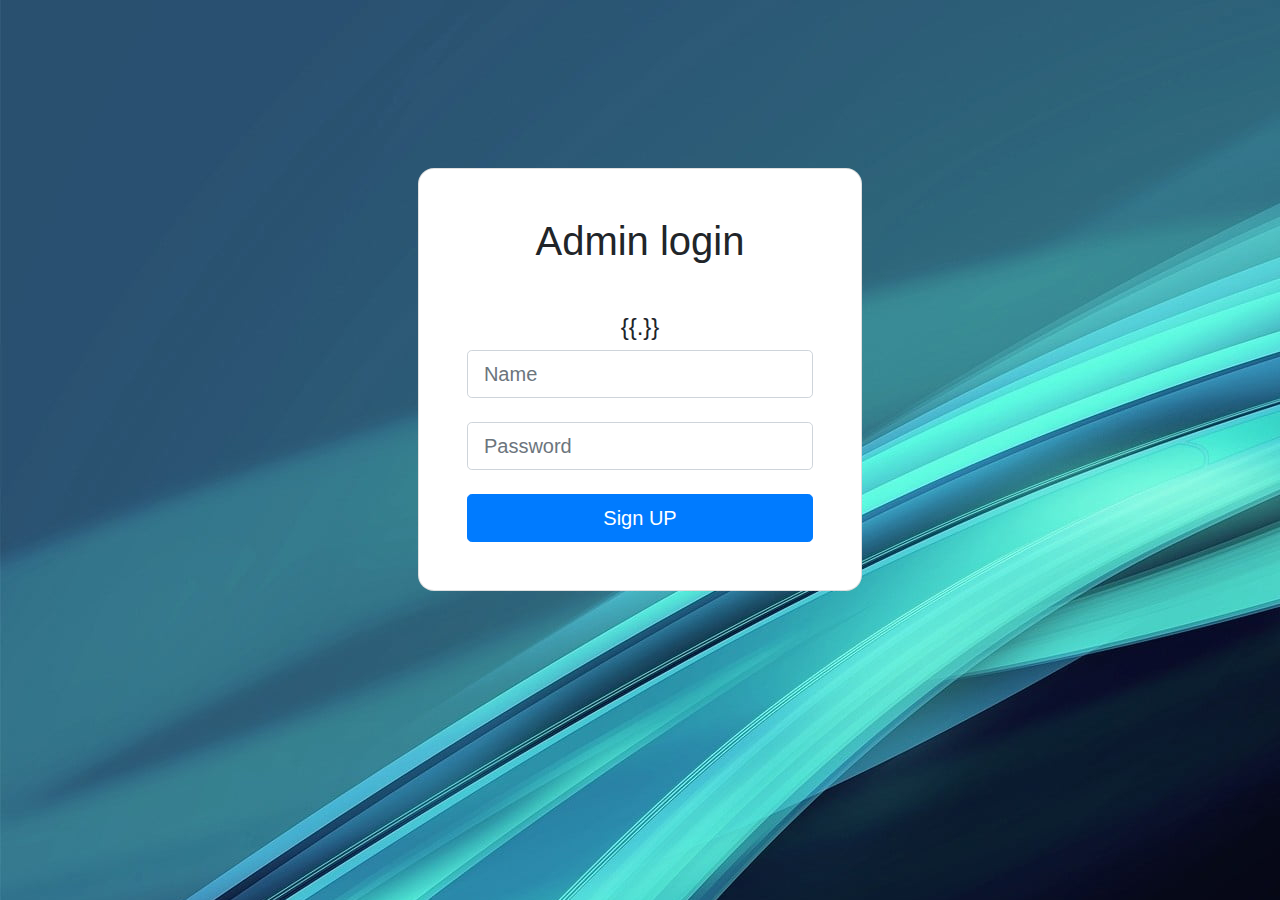
<file: templates/adminlogin.html>
<!DOCTYPE html>
<html lang="Eg">
<head>
  <link rel="stylesheet" href="https://cdn.jsdelivr.net/npm/bootstrap@4.0.0/dist/css/bootstrap.min.css" integrity="sha384-Gn5384xqQ1aoWXA+058RXPxPg6fy4IWvTNh0E263XmFcJlSAwiGgFAW/dAiS6JXm" crossorigin="anonymous">
  <title>Login</title>
  <link rel="stylesheet" href="/static/mail.css">
</head>

<body style="background-image: url(/static/img/ADMIN.jpg);" >
  <img >
  <section class="vh-100">
    <div class="container mt-5 py-5 h-100 shadow-lg p-3">
      <div class="row d-flex mt-5 justify-content-center align-items-center h-100">
        <div class="col-12 col-md-8 col-lg-6 col-xl-5">
          <div class="card shadow-2-strong" style="border-radius: 1rem;">
            <div class="card-body p-5 text-center">
  
              <h1 class="mb-5 display-6">Admin login</h1>
              <h4>{{.}}</h4>
              <form action="/admin/login" method="post">

              <div class="form-outline mb-4">
                <input name="name" type="text" id="typeEmailX-2" class="form-control form-control-lg" placeholder="Name" />
              </div>
  
              <div class="form-outline mb-4">
                <input name="password" type="password" id="typePasswordX-2" class="form-control form-control-lg" placeholder="Password" />
              </div>

              <button class="btn btn-primary btn-lg btn-block" type="submit">Sign UP</button>

            </form>
            </div>
          </div>
        </div>
      </div>
    </div>
  </section>
</body>
<script src="https://code.jquery.com/jquery-3.2.1.slim.min.js" integrity="sha384-KJ3o2DKtIkvYIK3UENzmM7KCkRr/rE9/Qpg6aAZGJwFDMVNA/GpGFF93hXpG5KkN" crossorigin="anonymous"></script>
<script src="https://cdn.jsdelivr.net/npm/popper.js@1.12.9/dist/umd/popper.min.js" integrity="sha384-ApNbgh9B+Y1QKtv3Rn7W3mgPxhU9K/ScQsAP7hUibX39j7fakFPskvXusvfa0b4Q" crossorigin="anonymous"></script>
<script src="https://cdn.jsdelivr.net/npm/bootstrap@4.0.0/dist/js/bootstrap.min.js" integrity="sha384-JZR6Spejh4U02d8jOt6vLEHfe/JQGiRRSQQxSfFWpi1MquVdAyjUar5+76PVCmYl" crossorigin="anonymous"></script>
</html>
</file>
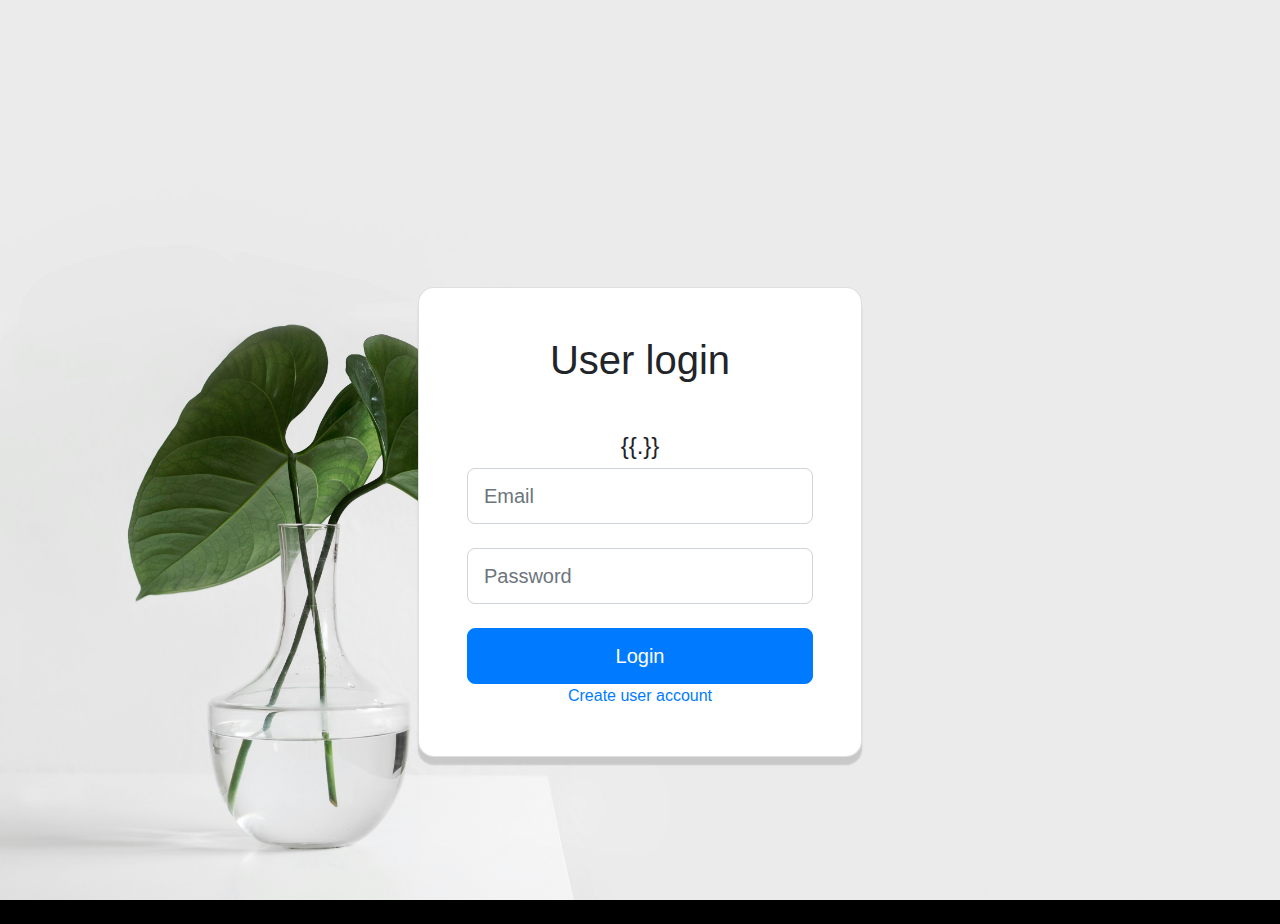
<file: templates/login.html>
<!DOCTYPE html>
<html lang="Eg">
<head>
  <meta charset="UTF-8">
  <meta name="viewport" content="width=device-width, initial-scale=1.0">
  <title>Login</title>
  <link rel="stylesheet" href="https://cdn.jsdelivr.net/npm/bootstrap@4.0.0/dist/css/bootstrap.min.css" integrity="sha384-Gn5384xqQ1aoWXA+058RXPxPg6fy4IWvTNh0E263XmFcJlSAwiGgFAW/dAiS6JXm" crossorigin="anonymous">
  <link rel="stylesheet" href="/static/mail.css">
  <!-- <link rel="stylesheet" href="/static/img/"> -->
  <style>
    body {
      background-image: url(/static/img/sarah-dorweiler-x2Tmfd1-SgA-unsplash.jpg);
      background-size: cover;
      background-repeat: no-repeat;
      height: 100vh;
      margin: 0;
      display: flex;
      justify-content: center;
      align-items: center;
    }

    .card {
      border-radius: 1rem;
      box-shadow: 0 0.5rem 0.1rem rgba(0, 0, 0, 0.15);
    }

    .card-body {
      padding: 2rem;
    }

    .form-control {
      border-radius: 0.5rem;
      border: 1px solid #ced4da;
      padding: 0.75rem 1rem;
      margin-bottom: 1rem;
      width: 100%;
    }

    .btn-primary {
      background-color: #007bff;
      border-color: #007bff;
      color: #fff;
      border-radius: 0.5rem;
      padding: 0.75rem 1rem;
      cursor: pointer;
    }

    .btn-primary:hover {
      background-color: #0056b3;
      border-color: #0056b3;
    }
  </style>
</head>

<body>
  <div class="container mt-5 py-5 h-100 shadow-lg p-3">
    <div class="row d-flex mt-5 justify-content-center align-items-center h-100">
      <div class="col-12 col-md-8 col-lg-6 col-xl-5">
        <div class="card shadow-2-strong">
          <div class="card-body p-5 text-center">
            <h1 class="mb-5 display-6">User login</h1>
            <h4>{{.}}</h4>
            <form action="/user/login" method="POST">
              <div class="form-outline mb-4">
                <input name="email" type="email" id="typeEmailX-2" class="form-control form-control-lg" placeholder="Email" />
              </div>
              <div class="form-outline mb-4">
                <input name="password" type="password" id="typePasswordX-2" class="form-control form-control-lg" placeholder="Password" />
              </div>
              <button class="btn btn-primary btn-lg btn-block" type="submit">Login</button>
              <a href="/user/signup">Create user account</a>
            </form>
          </div>
        </div>
      </div>
    </div>
  </div>

  <script>
    // Ensure background image is fully loaded before displaying
    window.onload = function() {
      document.body.style.opacity = "1";
    }
  </script>
</body>

<script src="https://code.jquery.com/jquery-3.2.1.slim.min.js" integrity="sha384-KJ3o2DKtIkvYIK3UENzmM7KCkRr/rE9/Qpg6aAZGJwFDMVNA/GpGFF93hXpG5KkN" crossorigin="anonymous"></script>
<script src="https://cdn.jsdelivr.net/npm/popper.js@1.12.9/dist/umd/popper.min.js" integrity="sha384-ApNbgh9B+Y1QKtv3Rn7W3mgPxhU9K/ScQsAP7hUibX39j7fakFPskvXusvfa0b4Q" crossorigin="anonymous"></script>
<script src="https://cdn.jsdelivr.net/npm/bootstrap@4.0.0/dist/js/bootstrap.min.js" integrity="sha384-JZR6Spejh4U02d8jOt6vLEHfe/JQGiRRSQQxSfFWpi1MquVdAyjUar5+76PVCmYl" crossorigin="anonymous"></script>

</html>
</file>
<file: static/mail.css>
body{

background-color: rgb(0, 0, 0);
}
</file>
